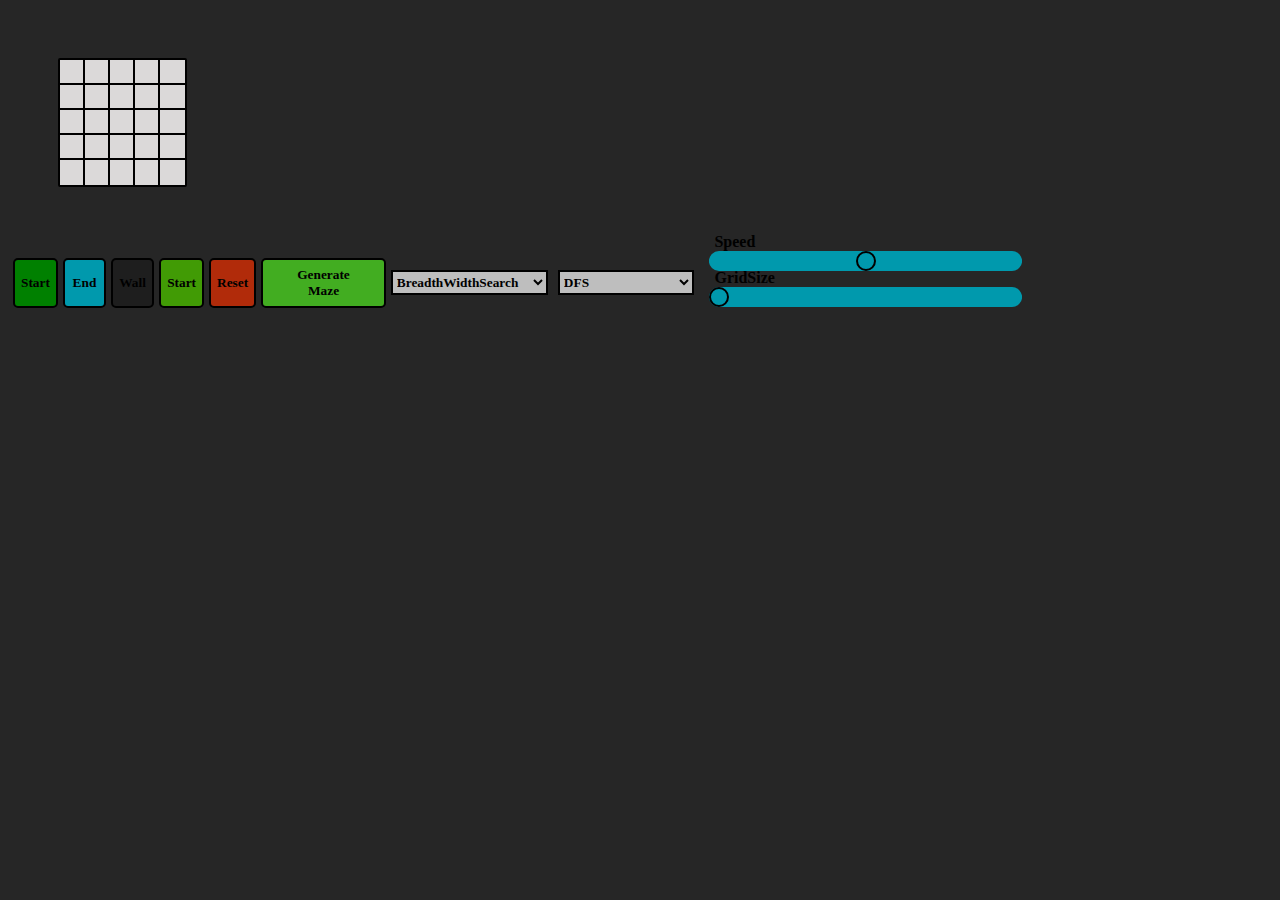
<file: Pathfindings/index.html>
<!DOCTYPE html>
<html lang="en">
<head>
    <meta charset="UTF-8">
    <meta name="viewport" content="width=device-width, initial-scale=1.0">
    <title>Document</title>
    <link rel="stylesheet" type="text/css" href="Style.css">
</head>
<body>

    <div id="container">

    </div>

    <div id="buttons">
      
        <button id="StartNodeBuilder" , class="BuilderButtons">Start</button>
        <button id="EndNodeBuilder" class="BuilderButtons">End</button>
        <button id="WallNodeBuilder" class="BuilderButtons">Wall</button>
        <button id="StartPathfinding" class="BuilderButtons">Start</button>
        <button id="ResetGridButton" class="BuilderButtons">Reset</button>
        <button id="StartMazeGen" class="BuilderButtons">Generate<br>Maze</button>
        <!--   -->
        <select name="Algorithms" id="Algorithms">
                <option value="BreadthWidthSearch">BreadthWidthSearch</option>
                <option value="GreedyBestFirstSearch">GreedyBestFirstSearch</option>
                <option value="A*">A*</option>
            </select>
        <!--  -->
        <select name="MazeAlgorithms" id="MazeAlgorithms">
            <option value="DFSMaze">DFS</option>
            <option value="PrimsMaze">PrimsMaze</option>
            <option value="GrowingTree">GrowingTree</option>
        </select>

        <div id="Sliders"> 
            <label for="Speed">Speed</label>
            <input class="Slider" type="range" id="Speed" name="Speed" min="0" max="100" value="50">
            <label for="GridSize">GridSize</label>
            <input class="Slider" type="range" id = "GridSize" name="GridSize" min="1" max="64" value="1">
            
        </div>
        
    </div>

    <script src="Main.js"></script>
</body>
</html>
</file>
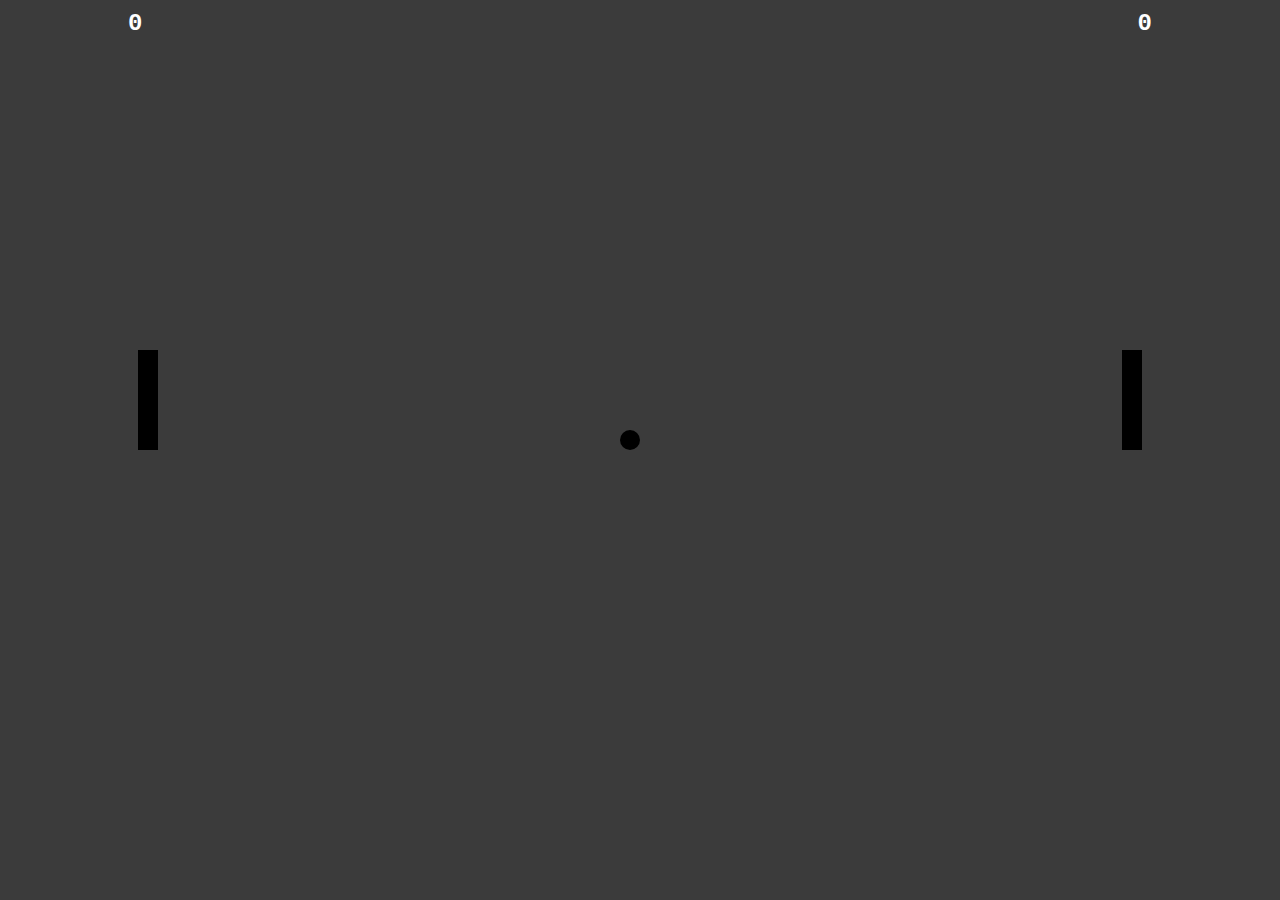
<file: Pong/index.html>
<!DOCTYPE html>
<html lang="en">
<head>
  <meta charset="UTF-8">
  <title>Pong</title>
  <link rel="stylesheet" href="style.css">
</head>
<body>
    <div id="game">
        <div id="P1" class="Player"></div>
        <div id="P2" class="Player"></div>
        <div id="ball"></div>

        <div id="P1Score">0</div>
        <div id="P2Score">0</div>


    </div>

    <canvas id="paddleCanvas" width="20" height="100" style="display:none;"></canvas>
    <canvas id="ballCanvas" width="20" height="20" style="display:none;"></canvas>

    

  <script src="script.js"></script>
</body>
</html>
</file>
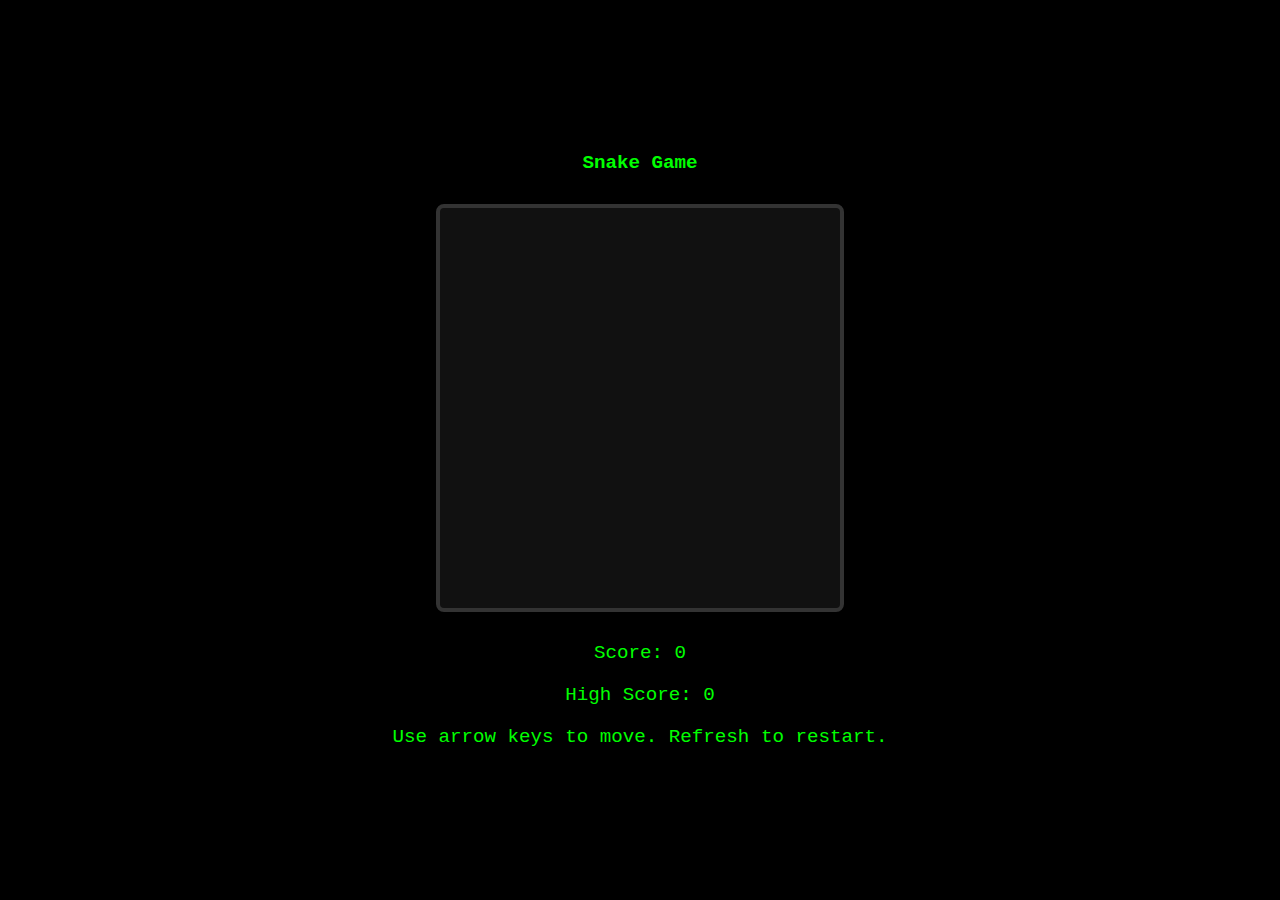
<file: Snake/index.html>
<!DOCTYPE html>
<html lang="en">
<head>
  <meta charset="UTF-8">
  <title>Snake Game</title>
  <link rel="stylesheet" href="style.css">
</head>
<body>
  <h1>Snake Game</h1>
  <canvas id="game" width="400" height="400"></canvas>

  <p id="Score">Score: 0</p>
  <p id="High Score">High Score: 0</p>
  <p>Use arrow keys to move. Refresh to restart.</p>


  <script src="script.js"></script>
</body>
</html>
</file>
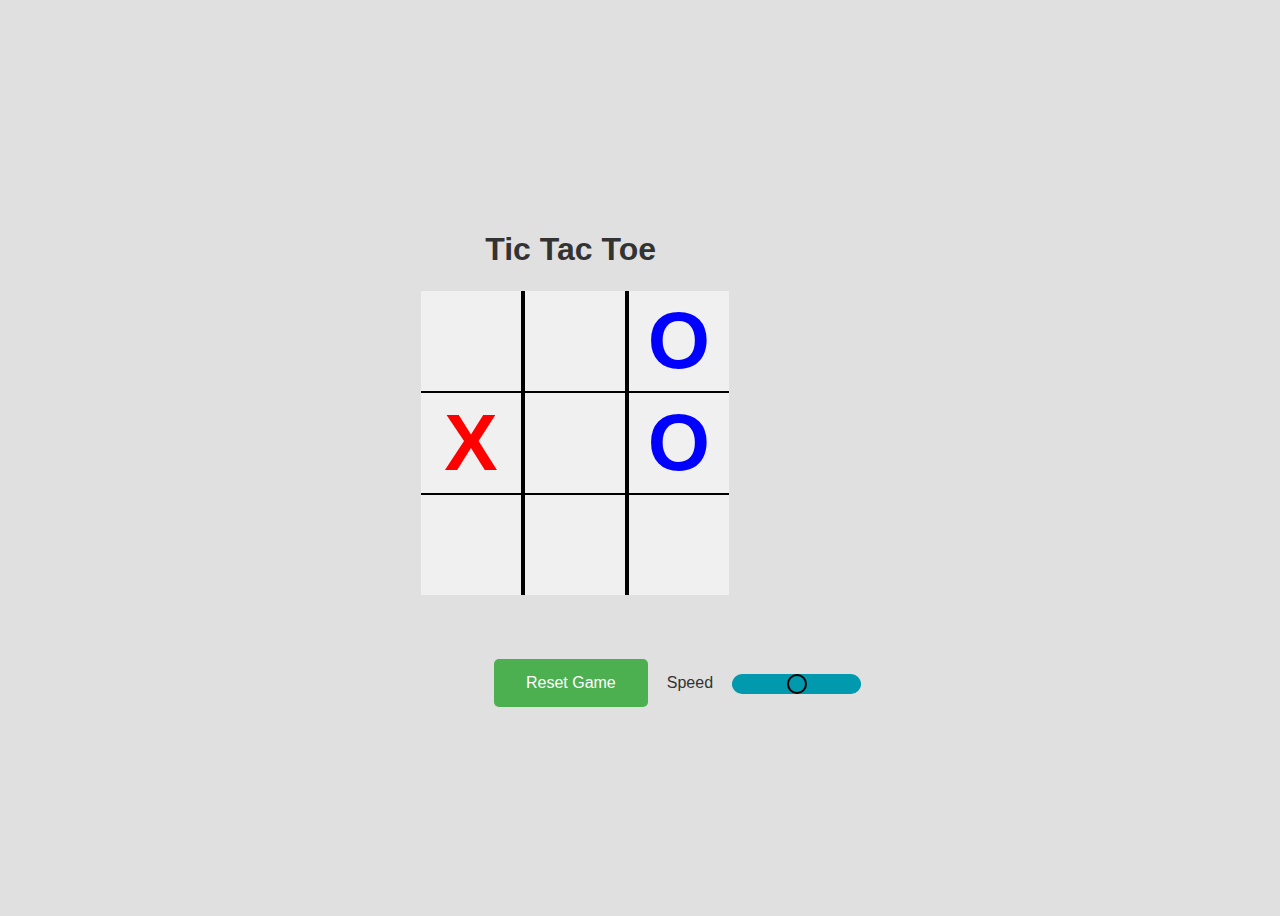
<file: TicTacToeGame/index.html>
<!DOCTYPE html>
<html lang="en">
<head>
    <meta charset="UTF-8">
    <meta name="viewport" content="width=device-width, initial-scale=1.0">
    <title>Document</title>
    <link rel="stylesheet" href="style.css">
</head>
<body>

    <div>
        <h1>Tic Tac Toe</h1>
        <div id="gameboard">

                <div class="cell" id="cell-0"></div>
                <div class="cell" id="cell-1"></div>
                <div class="cell" id="cell-2"></div>
                <div class="cell" id="cell-3"></div>
                <div class="cell" id="cell-4"></div>
                <div class="cell" id="cell-5"></div>
                <div class="cell" id="cell-6"></div>
                <div class="cell" id="cell-7"></div>
                <div class="cell" id="cell-8"></div>

        </div>
        <button id="resetbutton">Reset Game</button>

        <label for="Speed">Speed</label>
            <input class="Slider" type="range" id="Speed" name="Speed" min="0" max="100" value="50">

    </div>

    <script src="script.js"></script>
    
</body>
</html>
</file>
<file: Pathfindings/Style.css>
.GridCell{
    width: 25px;
    height: 25px;
    border: 2px solid black;
    background-color: rgb(219, 217, 217);
    color: white;
    transition: background-color 0.25s;
    border-radius: 2px;

    text-align: center;
    font-size: 0.6em;
    font-family: sans-serif;
    font-weight: bold;
}

.OcupiedGridCell{
    width: 25px;
    height: 25px;
    border: 2px solid black;
    display: inline-block;
    background-color: rgb(30, 30, 30);
    transition: background-color 0.1s;
    border-radius: 2px;

    text-align: center;
    font-size: 0.6em;
    font-family: sans-serif;
    font-weight: bold;
}

.StartGridCell{
    width: 25px;
    height: 25px;
    border: 2px solid black;
    display: inline-block;
    font-weight: bold;
    font-family: sans-serif;
    text-align: center;
    font-size: 1em;
    background-color: green;
    transition: background-color 0.25s;
    border-radius: 2px;
}

.FinishGridCell{
    width: 25px;
    height: 25px;
    border: 2px solid black;
    display: inline-block;
    font-weight: bold;
    font-family: sans-serif;     
    text-align: center;
    font-size: 1em;
    background-color: rgb(0, 153, 173);
    transition: background-color 0.25s;
    border-radius: 2px;
}

.PathGridCell{
    width: 25px;
    height: 25px;
    border: 2px solid black;
    display: inline-block;
    background-color: purple;
    transition: background-color 0.25s;
    border-radius: 2px;

    text-align: center;
    font-size: 0.6em;
    font-family: sans-serif;
    font-weight: bold;
}

.QueueGridCell{
    width: 25px;
    height: 25px;
    border: 2px solid black;
    display: inline-block;
    background-color: yellowgreen;
    transition: background-color 0.05s;
    text-align: center;
    font-size: 0.6em;
    font-family: sans-serif;
    font-weight: bold;
}

.SearchedGridCell{
    width: 25px;
    height: 25px;
    border: 2px solid black;
    display: inline-block;
    background-color: red;
    transition: background-color 0.05s;

    font-size: 0.6em;
    font-family: sans-serif;
    font-weight: bold;
}

#StartNodeBuilder{
    background-color: green;
}

#EndNodeBuilder{
    background-color: rgb(0, 153, 173);
}

#WallNodeBuilder{
    background-color: rgb(30, 30, 30);
}

#StartPathfinding{
    background-color: rgb(65, 155, 5);
}

#ResetGridButton{
    background-color: rgb(177, 43, 10);
}

#StartMazeGen{
    background-color: rgb(66, 173, 33);
    width: 15%;
}

#StartMazeGen:hover{
    background-color: rgb(60, 255, 0);
    width: 15%;
}

#EndNodeBuilder:hover{
    background-color: rgb(2, 205, 231);
}

#StartNodeBuilder:hover{
    background-color: rgb(9, 231, 9);
}

#WallNodeBuilder:hover{
    background-color: rgb(55, 55, 55);
}

#StartPathfinding:hover{
    background-color: rgb(108, 255, 11);
}

#ResetGridButton:hover{
    background-color: rgb(255, 83, 40);
}

#Algorithms{
    margin-left: 5px;
    border: 2px solid black;
    display: inline-block;
    font-weight: bold;
    font-family: 'Times New Roman', Times, serif;
    height: 25px;
    margin-top: 37px;
    transition: background-color 0.25s;
    background-color: rgb(190, 190, 190);
}

#MazeAlgorithms{
    margin-left: 10px;
    border: 2px solid black;
    display: inline-block;
    font-weight: bold;
    font-family: 'Times New Roman', Times, serif;
    height: 25px;
    margin-top: 37px;
    width: 170px;
    transition: background-color 0.25s;
    background-color: rgb(190, 190, 190);
}

#Algorithms:hover{
    background-color: rgb(255, 255, 255);
}

.BuilderButtons{
    margin-left: 5px;
    margin-top: 25px;
    width: 50px;
    height: 50px;
    border: 2px solid black;
    display: inline-block;
    font-weight: bold;
    font-family: 'Times New Roman', Times, serif;
    transition: background-color 0.25s;
    border-radius: 5px;
}

#Sliders{
   padding-left: 15px;
   font-weight: bold;
   font-family: 'Times New Roman', Times, serif;
   display: inline-block;
   margin-bottom: 25px;
}

.Slider{
    outline: none;
    border: none;
    all: unset;
    height: 8px;
    width: 100%;
    box-shadow: 0px,50px,50px,0px,black;
    background: linear-gradient(90deg, rgb(0, 153, 173), rgb(0, 153, 173));
    border-radius: 15px;
    transition: background 0.2s;
}

label{
    padding: 5px;
}

.Slider:focus {
    background: linear-gradient(90deg, rgb(0, 200, 200), rgb(0, 200, 200));
}

/* Change background color when the slider is active (dragged) */
.Slider:active {
    background: linear-gradient(90deg, rgb(0, 255, 255), rgb(0, 255, 255));
}

.Slider::-webkit-slider-thumb {
    -webkit-appearance: none;
    appearance: none;
    width: 20px;
    height: 20px;
    background: rgb(0, 153, 173);
    border-radius: 50%;
    cursor: pointer;
    border: 2px solid black;
    transition: background-color 0.25s;
}

.Slider::-webkit-slider-thumb:hover {
    background: rgb(0, 200, 200);
}

.Slider::-webkit-slider-thumb:active {
    background: rgb(0, 255, 255);
}


.Slider::-webkit-slider-runnable-track {
    background: linear-gradient(90deg, rgb(0, 153, 173), rgb(0, 153, 173));
    border-radius: 15px;
}

#buttons{
    display: flex;
    justify-content: center;
    margin-bottom: 50px;
    margin-right: 250px;
}


#container {
    display: inline-grid;
    grid-template-columns: repeat(16, 25px);
    grid-template-rows: repeat(5, 25px);
    margin: 50px;
}


body {
    background-color: hsl(0, 0%, 15%);
}
</file>
<file: Pong/style.css>
#game {
  width: 100%;
  height: 100vh;
  background-color: rgb(59, 59, 59);
  position: relative;
}

body{
    margin: 0px;
    padding: 0px;
}

.Player {
  width: 20px;
  height: 100px;
  background-color: black;
  position: absolute;

}

#P1 {
  left: 10%;
  transform: translate(50%,-50%);
}

#P2 {
  right: 10%;
  top: 50%;
  transform: translate(-50%,-50%);
}

#ball {
  width: 20px;
  height: 20px;
  background-color: black;
  position: absolute;
  border-radius: 50%;
  top: 50%; 
  left: 50%;
  transform: translate(-50%, -50%);
}

div {
    font-family: 'Courier New', Courier, monospace;
    font-weight: bold;
}

#P1Score {
    position: absolute;
    left: 10%;
    top: 10px;
    font-size: 24px;
    color: white;
}

#P2Score {
    position: absolute;
    right: 10%;
    top: 10px;
    font-size: 24px;
    color: white;
}
</file>
<file: Snake/style.css>
* {
    margin: 0;
    padding: 0;
    box-sizing: border-box;
}

body {
    background: #000;
    color: #0f0;
    font-family: "Courier New", monospace;
    text-align: center;
    display: flex;
    flex-direction: column;
    align-items: center;
    justify-content: center;
    height: 100vh;
    margin: 0;
    overflow: hidden;
}

canvas {
    background: #111;
    border: 4px solid #333;
    border-radius: 8px;
    margin: 20px 0;
}

h1, p {
    margin: 10px 0;
    font-size: 1.2rem;
    color: #0f0;
}

#score-container {
    display: flex;
    justify-content: space-between;
    width: 300px;
    margin-top: 10px;
}

#score, #high-score {
    font-size: 1.2rem;
    font-weight: bold;
}
</file>
<file: TicTacToeGame/style.css>
#gameboard {
    display: grid;
    grid-template-columns: repeat(3, 1fr);
    width: 300px;
    height: 300px;
    margin-bottom: 50px;
}

body {
    display: flex;
    flex-direction: column;
    justify-content: center;
    align-items: center;
    height: 100vh;
    background-color: #e0e0e0;
}

h1 {
    font-family: 'Arial', sans-serif;
    color: #333;
    margin-left: 15%;
}

label {
    font-family: 'Arial', sans-serif;
    color: #333;
    text-align: center;
    padding: 15px;
}

.Slider:focus {
    background: linear-gradient(90deg, rgb(0, 200, 200), rgb(0, 200, 200));
}

.Slider{
    outline: none;
    border: none;
    all: unset;
    height: 8px;
    box-shadow: 0px,50px,50px,0px,black;
    background: linear-gradient(90deg, rgb(0, 153, 173), rgb(0, 153, 173));
    border-radius: 15px;
    transition: background 0.2s;
}

/* Change background color when the slider is active (dragged) */
.Slider:active {
    background: linear-gradient(90deg, rgb(0, 255, 255), rgb(0, 255, 255));
}

.Slider::-webkit-slider-thumb {
    -webkit-appearance: none;
    appearance: none;
    width: 20px;
    height: 20px;
    background: rgb(0, 153, 173);
    border-radius: 50%;
    cursor: pointer;
    border: 2px solid black;
    transition: background-color 0.25s;
}

.Slider::-webkit-slider-thumb:hover {
    background: rgb(0, 200, 200);
}

.Slider::-webkit-slider-thumb:active {
    background: rgb(0, 255, 255);
}


.Slider::-webkit-slider-runnable-track {
    background: linear-gradient(90deg, rgb(0, 153, 173), rgb(0, 153, 173));
    border-radius: 15px;
}


.cell {
    width: 100px;
    height: 100px;
    display: flex;
    justify-content: center;
    align-items: center;
    font-size: 1em;
    background-color: #f0f0f0;
    border: 1px solid #ccc;
    cursor: pointer;
    border: black 2px solid;
    border-bottom-style: none;

    font-family: Arial, Helvetica, sans-serif;
    font-weight: bold;

}


#cell-0 {
    border-top-style: none;
    border-left-style: none;
    margin-left: 2px;
    margin-top: 2px;
}

#cell-1 {
    border-top-style: none;
    margin-top: 2px;
}

#cell-2 {
    border-top-style: none;
    border-right-style: none;
    margin-top: 2px;
}

#cell-3 {
    border-left-style: none;
    margin-left: 2px;
}

#cell-5 {
    border-right-style: none;
}

#cell-6 {
    border-bottom-style: none;
    border-left-style: none;
    margin-left: 2px;
}

#cell-7 {
    border-bottom-style: none;
    margin-bottom: 2px;
}

#cell-8 {
    border-bottom-style: none;
    border-right-style: none;
    margin-bottom: 2px;
}

#resetbutton {
    background-color: #4CAF50; /* Green */
    border: none;
    color: white;
    padding: 15px 32px;
    text-align: center;
    text-decoration: none;
    display: inline-block;
    font-size: 16px;
    margin-top: 20px;
    cursor: pointer;
    border-radius: 5px;
    margin-left: 75px
}
</file>
